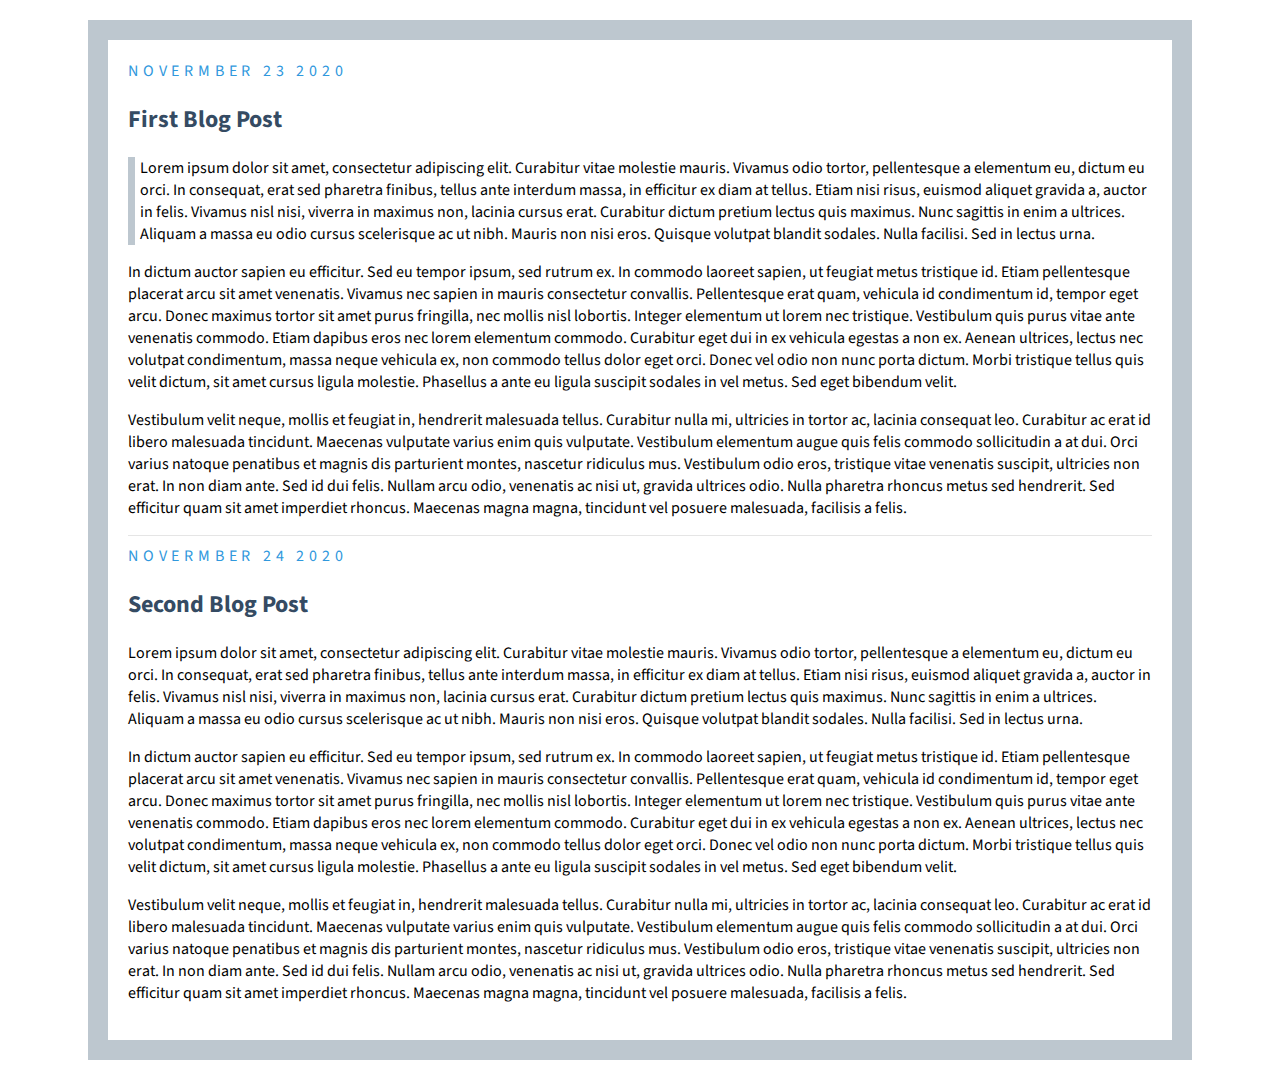
<file: blog.html>
<!DOCTYPE html>
<html lang="en">

<head>
    <meta charset="UTF-8">
    <meta name="viewport" content="width=device-width, initial-scale=1.0">
    <title>Blog</title>
    <link rel="preconnect" href="https://fonts.gstatic.com">
    <link href="https://fonts.googleapis.com/css2?family=Source+Sans+Pro&display=swap" rel="stylesheet">
    <link rel="stylesheet" type="text/css" href="blog.css">
</head>

<body>
    <div class="date">Novermber 23 2020 </div>
    <div>
        <h2>First Blog Post</h2>
        <p class="first">Lorem ipsum dolor sit amet, consectetur adipiscing elit. Curabitur vitae molestie mauris.
            Vivamus odio
            tortor, pellentesque a elementum eu, dictum eu orci. In consequat, erat sed pharetra finibus, tellus ante
            interdum massa, in efficitur ex diam at tellus. Etiam nisi risus, euismod aliquet gravida a, auctor in
            felis. Vivamus nisl nisi, viverra in maximus non, lacinia cursus erat. Curabitur dictum pretium lectus quis
            maximus. Nunc sagittis in enim a ultrices. Aliquam a massa eu odio cursus scelerisque ac ut nibh. Mauris non
            nisi eros. Quisque volutpat blandit sodales. Nulla facilisi. Sed in lectus urna.</p>
        <p>In dictum auctor sapien eu efficitur. Sed eu tempor ipsum, sed rutrum ex. In commodo laoreet sapien, ut
            feugiat metus tristique id. Etiam pellentesque placerat arcu sit amet venenatis. Vivamus nec sapien in
            mauris consectetur convallis. Pellentesque erat quam, vehicula id condimentum id, tempor eget arcu. Donec
            maximus tortor sit amet purus fringilla, nec mollis nisl lobortis. Integer elementum ut lorem nec tristique.
            Vestibulum quis purus vitae ante venenatis commodo. Etiam dapibus eros nec lorem elementum commodo.
            Curabitur eget dui in ex vehicula egestas a non ex. Aenean ultrices, lectus nec volutpat condimentum, massa
            neque vehicula ex, non commodo tellus dolor eget orci. Donec vel odio non nunc porta dictum. Morbi tristique
            tellus quis velit dictum, sit amet cursus ligula molestie. Phasellus a ante eu ligula suscipit sodales in
            vel metus. Sed eget bibendum velit.</p>
        <p>Vestibulum velit neque, mollis et feugiat in, hendrerit malesuada tellus. Curabitur nulla mi, ultricies in
            tortor ac, lacinia consequat leo. Curabitur ac erat id libero malesuada tincidunt. Maecenas vulputate varius
            enim quis vulputate. Vestibulum elementum augue quis felis commodo sollicitudin a at dui. Orci varius
            natoque penatibus et magnis dis parturient montes, nascetur ridiculus mus. Vestibulum odio eros, tristique
            vitae venenatis suscipit, ultricies non erat. In non diam ante. Sed id dui felis. Nullam arcu odio,
            venenatis ac nisi ut, gravida ultrices odio. Nulla pharetra rhoncus metus sed hendrerit. Sed efficitur quam
            sit amet imperdiet rhoncus. Maecenas magna magna, tincidunt vel posuere malesuada, facilisis a felis.</p>
    </div>
    <hr>

    <div class="date">Novermber 24 2020 </div>
    <div>
        <h2>Second Blog Post</h2>
        <p>Lorem ipsum dolor sit amet, consectetur adipiscing elit. Curabitur vitae molestie mauris. Vivamus odio
            tortor, pellentesque a elementum eu, dictum eu orci. In consequat, erat sed pharetra finibus, tellus
            ante interdum massa, in efficitur ex diam at tellus. Etiam nisi risus, euismod aliquet gravida a, auctor
            in felis. Vivamus nisl nisi, viverra in maximus non, lacinia cursus erat. Curabitur dictum pretium
            lectus quis maximus. Nunc sagittis in enim a ultrices. Aliquam a massa eu odio cursus scelerisque ac ut
            nibh. Mauris non nisi eros. Quisque volutpat blandit sodales. Nulla facilisi. Sed in lectus urna.</p>
        <p>In dictum auctor sapien eu efficitur. Sed eu tempor ipsum, sed rutrum ex. In commodo laoreet sapien, ut
            feugiat metus tristique id. Etiam pellentesque placerat arcu sit amet venenatis. Vivamus nec sapien in
            mauris consectetur convallis. Pellentesque erat quam, vehicula id condimentum id, tempor eget arcu.
            Donec maximus tortor sit amet purus fringilla, nec mollis nisl lobortis. Integer elementum ut lorem nec
            tristique. Vestibulum quis purus vitae ante venenatis commodo. Etiam dapibus eros nec lorem elementum
            commodo. Curabitur eget dui in ex vehicula egestas a non ex. Aenean ultrices, lectus nec volutpat
            condimentum, massa neque vehicula ex, non commodo tellus dolor eget orci. Donec vel odio non nunc porta
            dictum. Morbi tristique tellus quis velit dictum, sit amet cursus ligula molestie. Phasellus a ante eu
            ligula suscipit sodales in vel metus. Sed eget bibendum velit.</p>
        <p>Vestibulum velit neque, mollis et feugiat in, hendrerit malesuada tellus. Curabitur nulla mi, ultricies
            in tortor ac, lacinia consequat leo. Curabitur ac erat id libero malesuada tincidunt. Maecenas vulputate
            varius enim quis vulputate. Vestibulum elementum augue quis felis commodo sollicitudin a at dui. Orci
            varius natoque penatibus et magnis dis parturient montes, nascetur ridiculus mus. Vestibulum odio eros,
            tristique vitae venenatis suscipit, ultricies non erat. In non diam ante. Sed id dui felis. Nullam arcu
            odio, venenatis ac nisi ut, gravida ultrices odio. Nulla pharetra rhoncus metus sed hendrerit. Sed
            efficitur quam sit amet imperdiet rhoncus. Maecenas magna magna, tincidunt vel posuere malesuada,
            facilisis a felis.</p>
    </div>
</body>

</html>
</file>
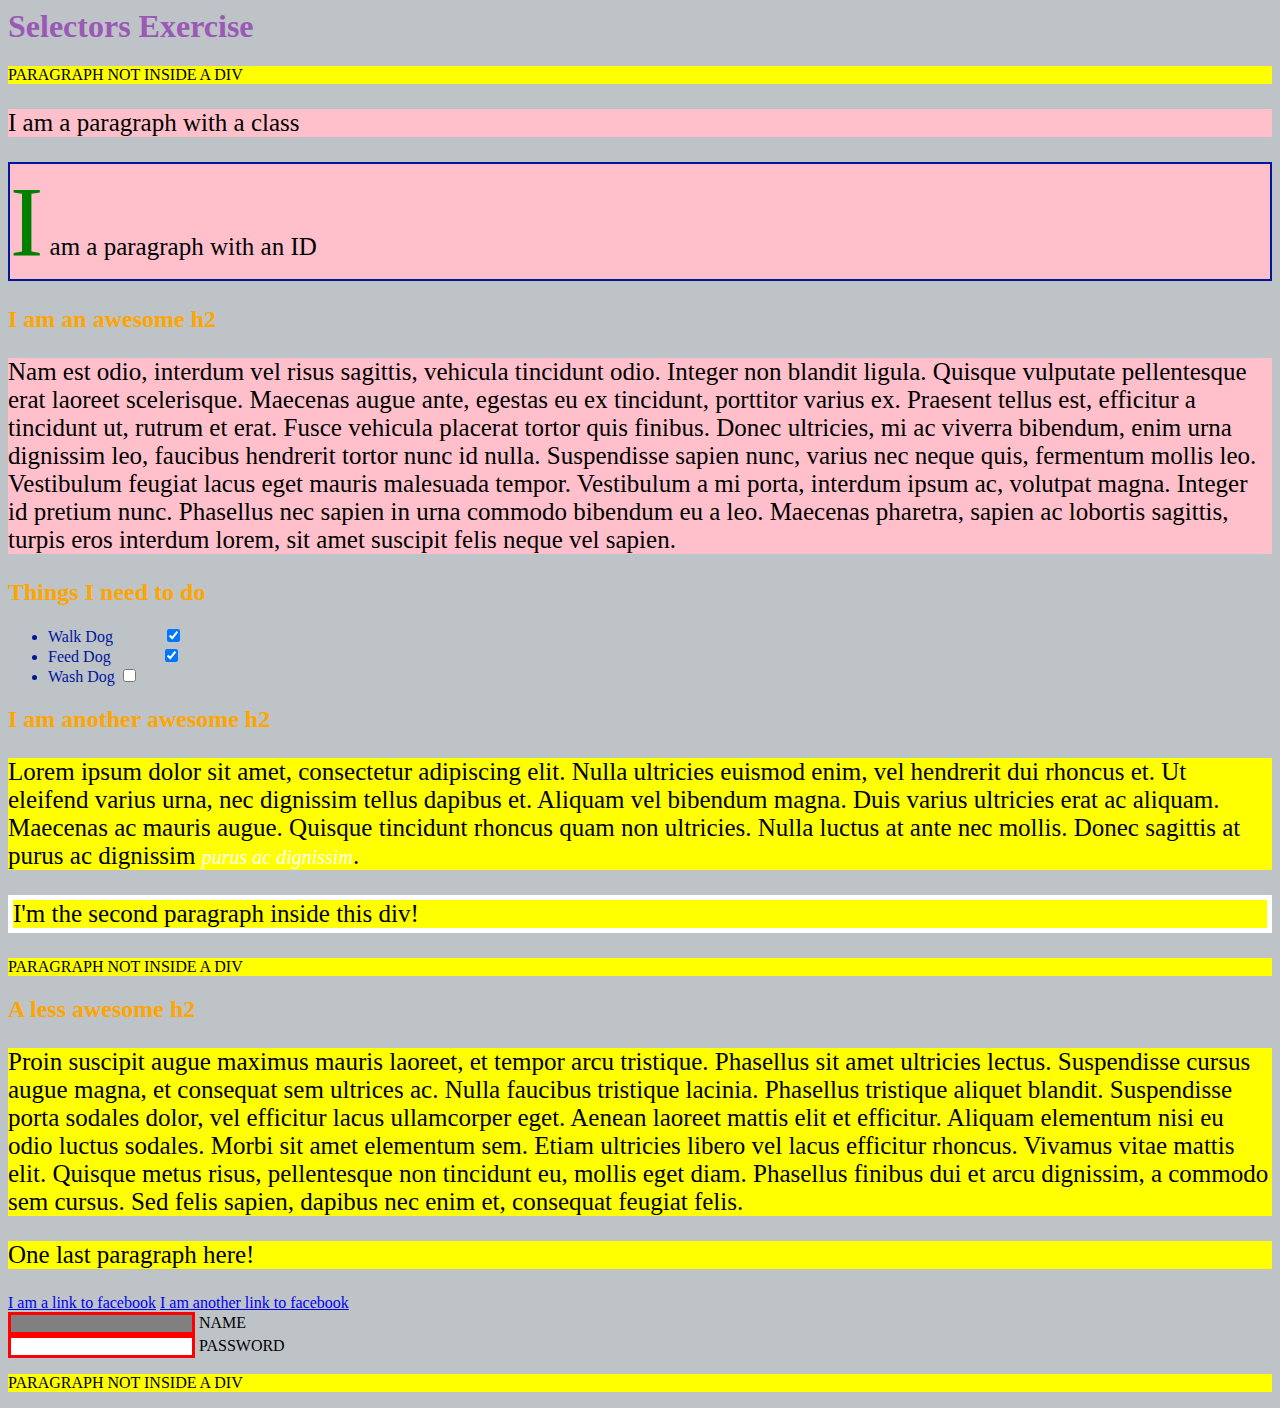
<file: cssexercise.html>
<html>

<head>
    <meta charset="UTF-8">
    <title>Selectors Exercise</title>
    <link rel="stylesheet" type="text/css" href="selectors.css">
</head>

<body>
    <h1>Selectors Exercise</h1>

    <p>PARAGRAPH NOT INSIDE A DIV</p>

    <div>
        <p class="hello">I am a paragraph with a class</p>
        <p id="special">I am a paragraph with an ID</p>

        <h2>I am an awesome h2</h2>


        <p>Nam est odio, interdum vel risus sagittis, vehicula tincidunt odio. Integer non blandit ligula. Quisque
            vulputate pellentesque erat laoreet scelerisque. Maecenas augue ante, egestas eu ex tincidunt, porttitor
            varius ex. Praesent tellus est, efficitur a tincidunt ut, rutrum et erat. Fusce vehicula placerat tortor
            quis finibus. Donec ultricies, mi ac viverra bibendum, enim urna dignissim leo, faucibus hendrerit tortor
            nunc id nulla. Suspendisse sapien nunc, varius nec neque quis, fermentum mollis leo. Vestibulum feugiat
            lacus eget mauris malesuada tempor. Vestibulum a mi porta, interdum ipsum ac, volutpat magna. Integer id
            pretium nunc. Phasellus nec sapien in urna commodo bibendum eu a leo. Maecenas pharetra, sapien ac lobortis
            sagittis, turpis eros interdum lorem, sit amet suscipit felis neque vel sapien.</p>

    </div>

    <div>
        <h2>Things I need to do</h2>

        <ul>
            <li>Walk Dog <input type="checkbox" checked> </li>
            <li>Feed Dog <input type="checkbox" checked> </li>
            <li>Wash Dog <input type="checkbox"></li>
        </ul>
    </div>

    <div>
        <h2>I am another awesome h2</h2>

        <p>Lorem ipsum dolor sit amet, consectetur adipiscing elit. Nulla ultricies euismod enim, vel hendrerit dui
            rhoncus et. Ut eleifend varius urna, nec dignissim tellus dapibus et. Aliquam vel bibendum magna. Duis
            varius ultricies erat ac aliquam. Maecenas ac mauris augue. Quisque tincidunt rhoncus quam non ultricies.
            Nulla luctus at ante nec mollis. Donec sagittis at purus ac dignissim <em>purus ac dignissim</em>.</p>

        <p>I'm the second paragraph inside this div!</p>
    </div>

    <p>PARAGRAPH NOT INSIDE A DIV</p>


    <div>
        <h2>A less awesome h2</h2>

        <p>Proin suscipit augue maximus mauris laoreet, et tempor arcu tristique. Phasellus sit amet ultricies lectus.
            Suspendisse cursus augue magna, et consequat sem ultrices ac. Nulla faucibus tristique lacinia. Phasellus
            tristique aliquet blandit. Suspendisse porta sodales dolor, vel efficitur lacus ullamcorper eget. Aenean
            laoreet mattis elit et efficitur. Aliquam elementum nisi eu odio luctus sodales. Morbi sit amet elementum
            sem. Etiam ultricies libero vel lacus efficitur rhoncus. Vivamus vitae mattis elit. Quisque metus risus,
            pellentesque non tincidunt eu, mollis eget diam. Phasellus finibus dui et arcu dignissim, a commodo sem
            cursus. Sed felis sapien, dapibus nec enim et, consequat feugiat felis.</p>

        <p>One last paragraph here!</p>

        <a href="http://www.facebook.com">I am a link to facebook</a>
        <a href="http://www.facebook.com">I am another link to facebook</a>
        <br>

        <input type="text" name="name" /><label> Name</label><br />
        <input type="password" name="password" /><label> Password</label><br />

    </div>

    <p>PARAGRAPH NOT INSIDE A DIV</p>

</body>

</html>
</file>
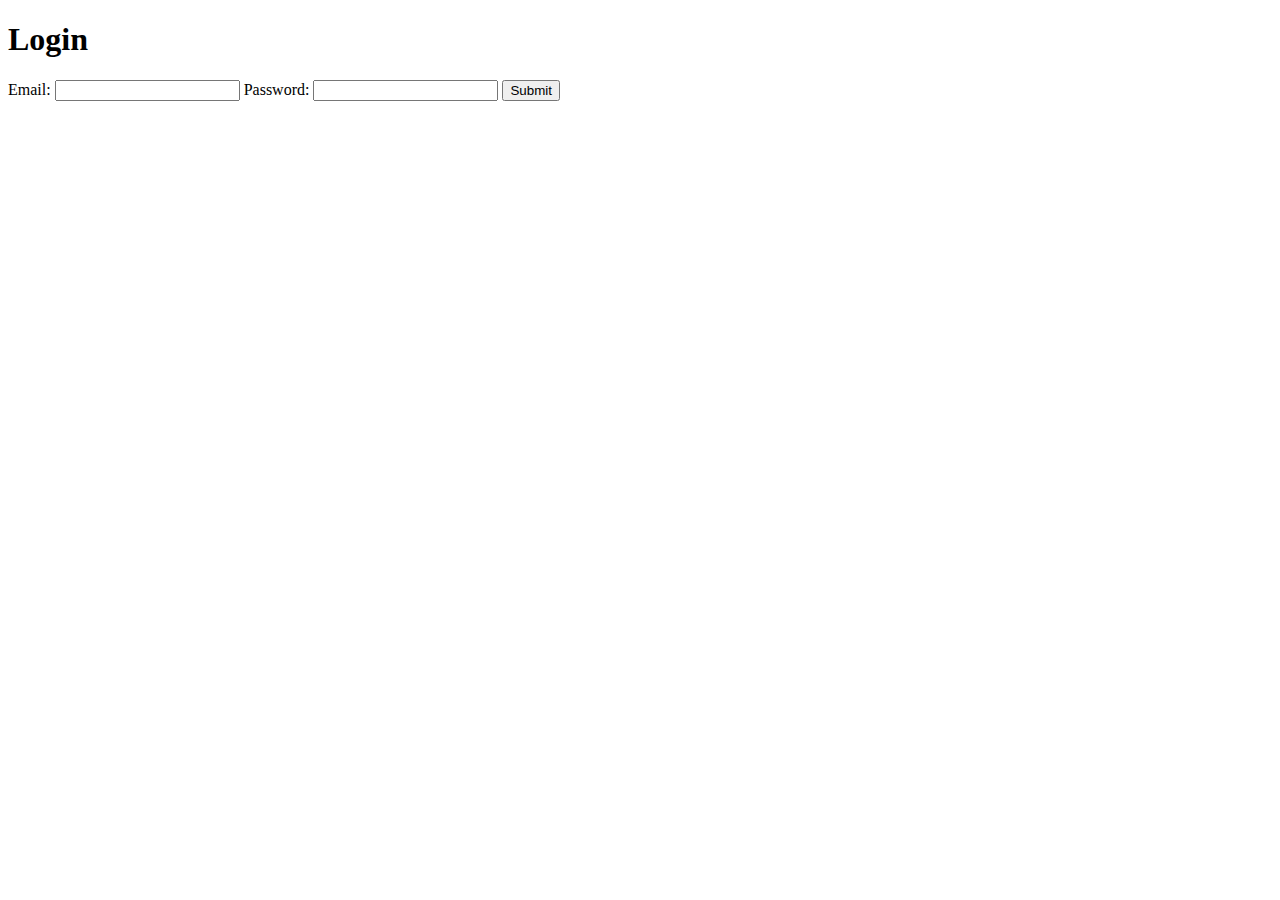
<file: loginform.html>
<!DOCTYPE html>
<html lang="en">

<head>
    <meta charset="UTF-8">
    <meta name="viewport" content="width=device-width, initial-scale=1.0">
    <title>Document</title>
</head>

<body>
    <h1> Login </h1>

    <form action="https://www.google.com/" method="get">
        <label for="email">Email:</label>
        <input id="email" name="email" type="email" required>
        <label for="password">Password:</label>
        <input id="password" name="password" type="password" minlength="6" required>
        <input type="submit">
    </form>
</body>

</html>
</file>
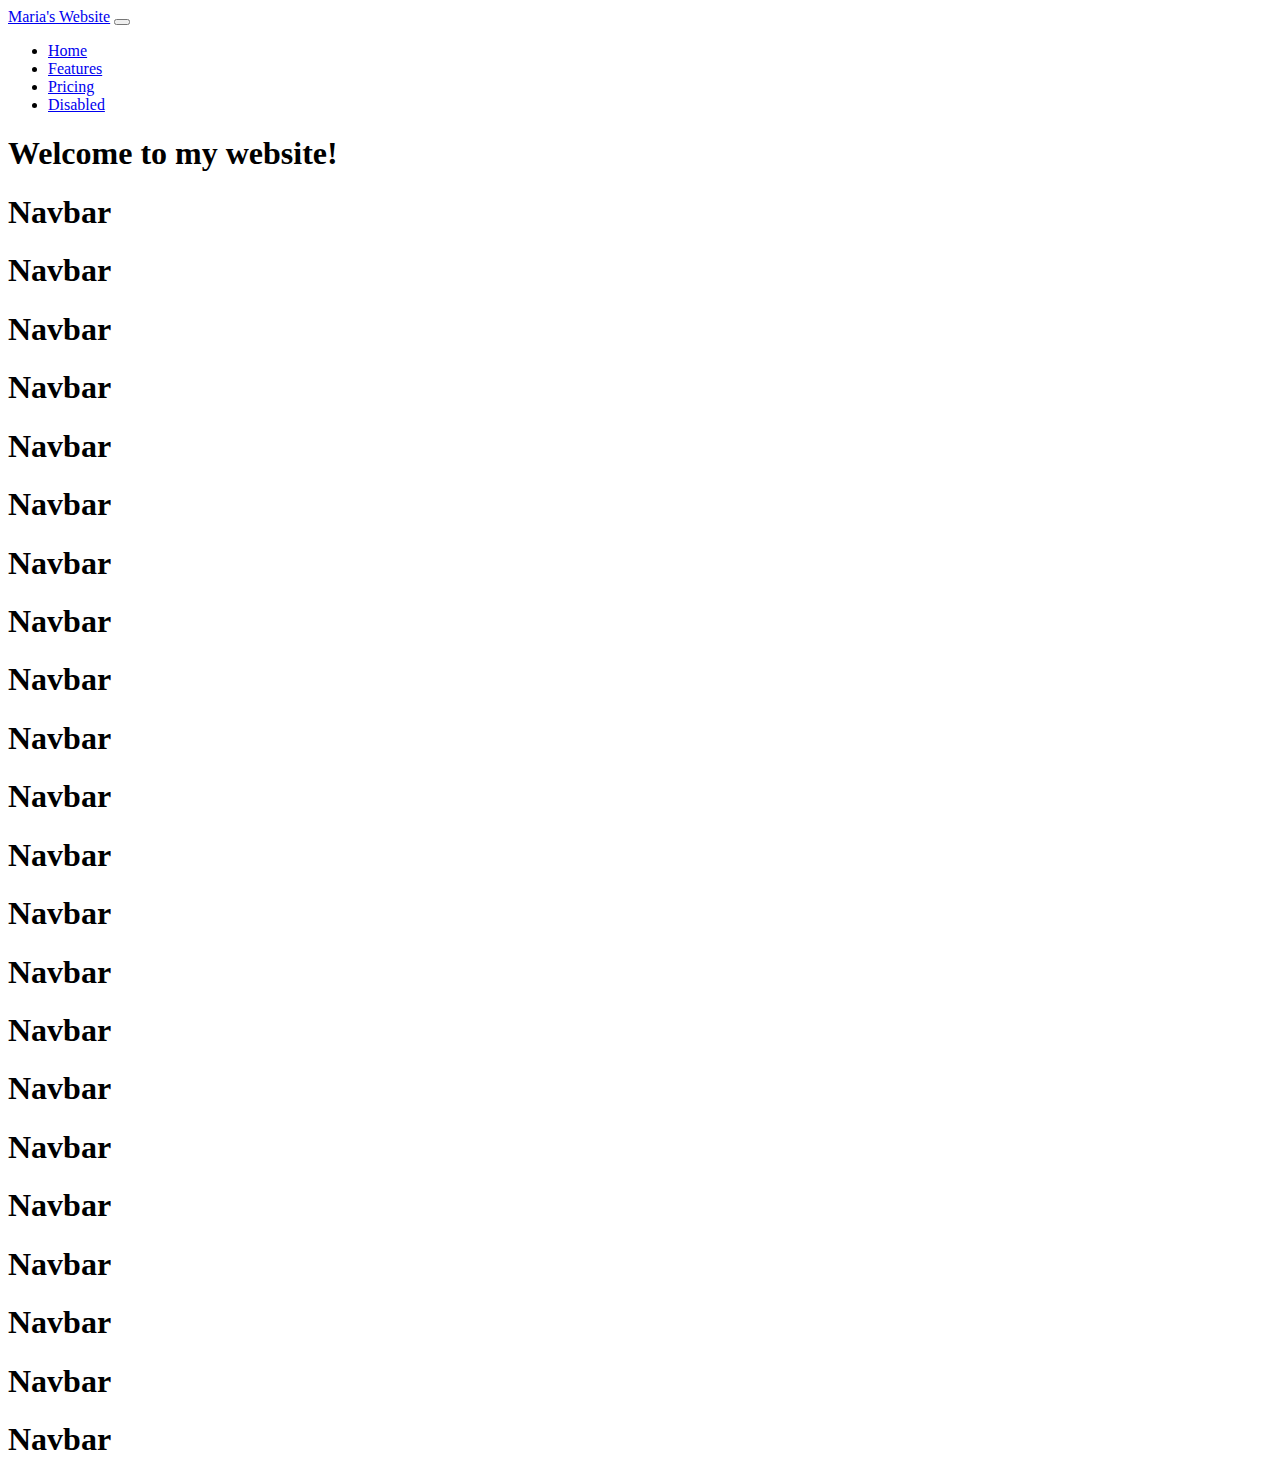
<file: navbar.html>
<!doctype html>
<html lang="en">

<head>
    <!-- Required meta tags -->
    <meta charset="utf-8">
    <meta name="viewport" content="width=device-width, initial-scale=1">

    <!-- Bootstrap CSS -->
    <link href="https://cdn.jsdelivr.net/npm/bootstrap@5.0.0-alpha3/dist/css/bootstrap.min.css" rel="stylesheet"
        integrity="sha384-CuOF+2SnTUfTwSZjCXf01h7uYhfOBuxIhGKPbfEJ3+FqH/s6cIFN9bGr1HmAg4fQ" crossorigin="anonymous">

    <title>Maria's Website</title>
</head>

<body>
    <nav class="navbar navbar-expand-md navbar-dark bg-dark sticky-top">
        <div class="container-fluid">
            <a class="navbar-brand" href="#">Maria's Website</a>
            <button class="navbar-toggler" type="button" data-toggle="collapse" data-target="#navbarNav"
                aria-controls="navbarNav" aria-expanded="false" aria-label="Toggle navigation">
                <span class="navbar-toggler-icon"></span>
            </button>
            <div class="collapse navbar-collapse justify-content-end" id="navbarNav">
                <ul class="navbar-nav ml-auto">
                    <li class="nav-item">
                        <a class="nav-link active" aria-current="page" href="#">Home</a>
                    </li>
                    <li class="nav-item">
                        <a class="nav-link" href="#">Features</a>
                    </li>
                    <li class="nav-item">
                        <a class="nav-link" href="#">Pricing</a>
                    </li>
                    <li class="nav-item">
                        <a class="nav-link disabled" href="#" tabindex="-1" aria-disabled="true">Disabled</a>
                    </li>
                </ul>
            </div>
        </div>
    </nav>

    <h1>Welcome to my website!</h1>
    <h1>Navbar</h1>
    <h1>Navbar</h1>
    <h1>Navbar</h1>
    <h1>Navbar</h1>
    <h1>Navbar</h1>
    <h1>Navbar</h1>
    <h1>Navbar</h1>
    <h1>Navbar</h1>
    <h1>Navbar</h1>
    <h1>Navbar</h1>
    <h1>Navbar</h1>
    <h1>Navbar</h1>
    <h1>Navbar</h1>
    <h1>Navbar</h1>
    <h1>Navbar</h1>
    <h1>Navbar</h1>
    <h1>Navbar</h1>
    <h1>Navbar</h1>
    <h1>Navbar</h1>
    <h1>Navbar</h1>
    <h1>Navbar</h1>
    <h1>Navbar</h1>


    <script src="https://cdn.jsdelivr.net/npm/bootstrap@5.0.0-alpha3/dist/js/bootstrap.bundle.min.js"
        integrity="sha384-popRpmFF9JQgExhfw5tZT4I9/CI5e2QcuUZPOVXb1m7qUmeR2b50u+YFEYe1wgzy"
        crossorigin="anonymous"></script>


</body>

</html>
</file>
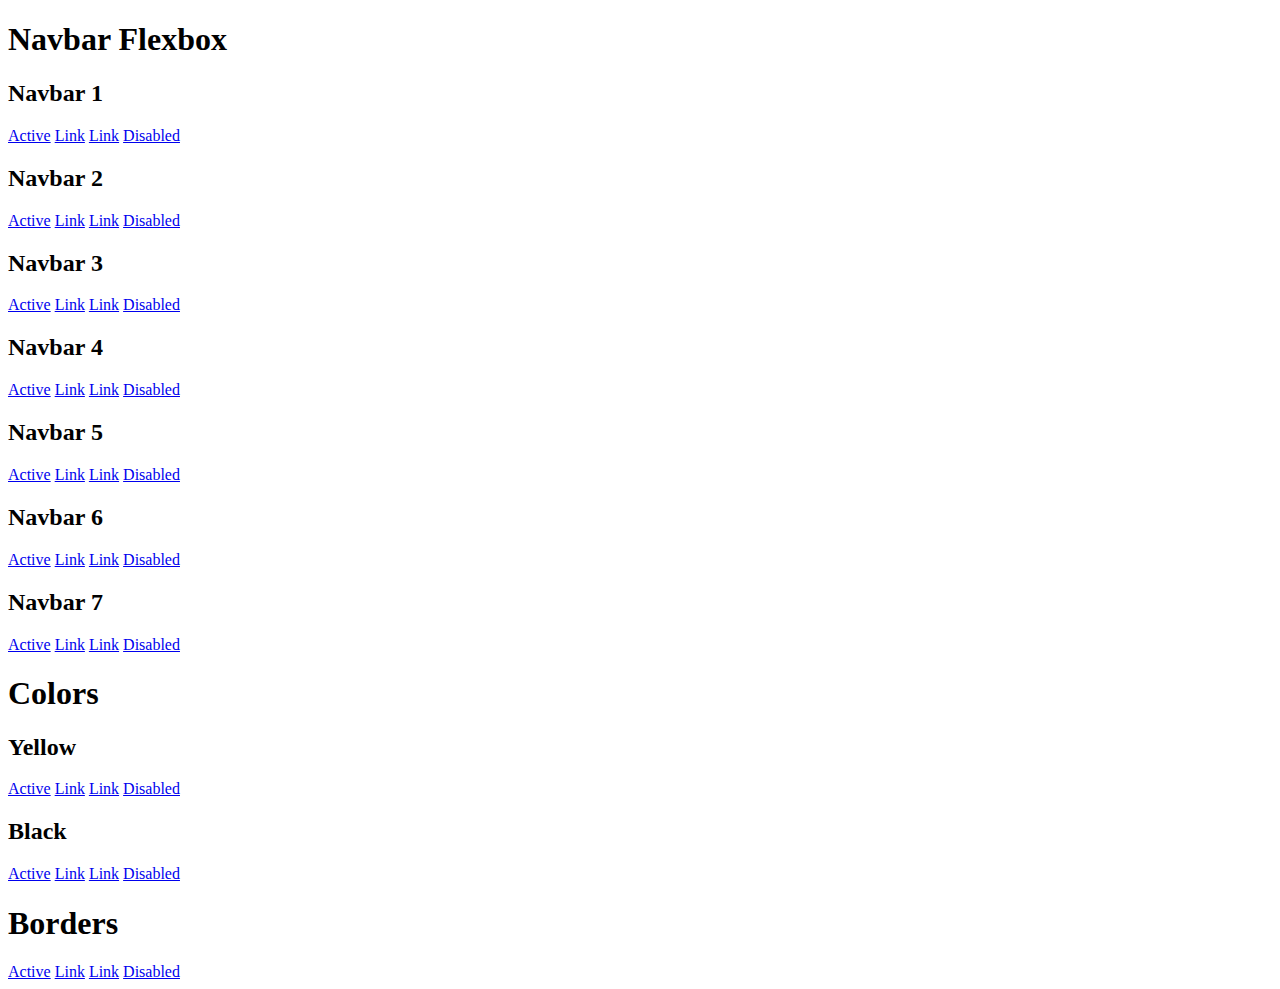
<file: navflexbox.html>
<!doctype html>
<html lang="en">

<head>
    <!-- Required meta tags -->
    <meta charset="utf-8">
    <meta name="viewport" content="width=device-width, initial-scale=1">

    <!-- Bootstrap CSS -->
    <link href="https://cdn.jsdelivr.net/npm/bootstrap@5.0.0-beta1/dist/css/bootstrap.min.css" rel="stylesheet"
        integrity="sha384-giJF6kkoqNQ00vy+HMDP7azOuL0xtbfIcaT9wjKHr8RbDVddVHyTfAAsrekwKmP1" crossorigin="anonymous">

    <title>Navbar Flexbox Exercises</title>
</head>

<body>
    <h1>Navbar Flexbox</h1>

    <h2>Navbar 1</h2>
    <nav class="nav">
        <a class="nav-link active" href="#">Active</a>
        <a class="nav-link" href="#">Link</a>
        <a class="nav-link" href="#">Link</a>
        <a class="nav-link disabled" href="#">Disabled</a>
    </nav>

    <h2>Navbar 2</h2>
    <nav class="nav border flex-row">
        <a class="nav-link active" href="#">Active</a>
        <a class="nav-link" href="#">Link</a>
        <a class="nav-link" href="#">Link</a>
        <a class="nav-link disabled" href="#">Disabled</a>
    </nav>

    <h2>Navbar 3</h2>
    <nav class="nav flex-column">
        <a class="nav-link active" href="#">Active</a>
        <a class="nav-link" href="#">Link</a>
        <a class="nav-link" href="#">Link</a>
        <a class="nav-link disabled" href="#">Disabled</a>
    </nav>

    <h2>Navbar 4</h2>
    <nav class="nav flex-column-reverse">
        <a class="nav-link active" href="#">Active</a>
        <a class="nav-link" href="#">Link</a>
        <a class="nav-link" href="#">Link</a>
        <a class="nav-link disabled" href="#">Disabled</a>
    </nav>

    <h2>Navbar 5</h2>
    <nav class="nav flex-column flex-sm-row justify-content-center align-items-center">
        <a class="nav-link active" href="#">Active</a>
        <a class="nav-link" href="#">Link</a>
        <a class="nav-link" href="#">Link</a>
        <a class="nav-link disabled" href="#">Disabled</a>
    </nav>

    <h2>Navbar 6</h2>
    <nav class="nav nav-tabs">
        <a class="nav-link active" href="#">Active</a>
        <a class="nav-link" href="#">Link</a>
        <a class="nav-link" href="#">Link</a>
        <a class="nav-link disabled" href="#">Disabled</a>
    </nav>

    <h2>Navbar 7</h2>
    <nav class="nav d-flex justify-content-end">
        <a class="nav-link active" href="#">Active</a>
        <a class="nav-link" href="#">Link</a>
        <a class="nav-link" href="#">Link</a>
        <a class="nav-link disabled" href="#">Disabled</a>
    </nav>


    <h1>Colors</h1>

    <h2>Yellow</h2>
    <div class="p-3 mb-2 bg-warning text-dark">
        <nav class="nav">
            <a class="nav-link active" href="#">Active</a>
            <a class="nav-link" href="#">Link</a>
            <a class="nav-link" href="#">Link</a>
            <a class="nav-link disabled" href="#">Disabled</a>
        </nav>
    </div>
    <h2>Black</h2>
    <div class="p-3 mb-2 bg-dark text-white">
        <nav class="nav">
            <a class="nav-link active" href="#">Active</a>
            <a class="nav-link" href="#">Link</a>
            <a class="nav-link" href="#">Link</a>
            <a class="nav-link disabled" href="#">Disabled</a>
        </nav>
    </div>

    <h1>Borders</h1>
    <div class="p-3 mb-2 bg-warning text-dark border border-primary">
        <nav class="nav">
            <a class="nav-link active" href="#">Active</a>
            <a class="nav-link" href="#">Link</a>
            <a class="nav-link" href="#">Link</a>
            <a class="nav-link disabled" href="#">Disabled</a>
        </nav>
    </div>

    <!-- Optional JavaScript; choose one of the two! -->

    <!-- Option 1: Bootstrap Bundle with Popper -->
    <script src="https://cdn.jsdelivr.net/npm/bootstrap@5.0.0-beta1/dist/js/bootstrap.bundle.min.js"
        integrity="sha384-ygbV9kiqUc6oa4msXn9868pTtWMgiQaeYH7/t7LECLbyPA2x65Kgf80OJFdroafW"
        crossorigin="anonymous"></script>

    <!-- Option 2: Separate Popper and Bootstrap JS -->
    <!--
    <script src="https://cdn.jsdelivr.net/npm/@popperjs/core@2.5.4/dist/umd/popper.min.js" integrity="sha384-q2kxQ16AaE6UbzuKqyBE9/u/KzioAlnx2maXQHiDX9d4/zp8Ok3f+M7DPm+Ib6IU" crossorigin="anonymous"></script>
    <script src="https://cdn.jsdelivr.net/npm/bootstrap@5.0.0-beta1/dist/js/bootstrap.min.js" integrity="sha384-pQQkAEnwaBkjpqZ8RU1fF1AKtTcHJwFl3pblpTlHXybJjHpMYo79HY3hIi4NKxyj" crossorigin="anonymous"></script>
    -->
</body>

</html>
</file>
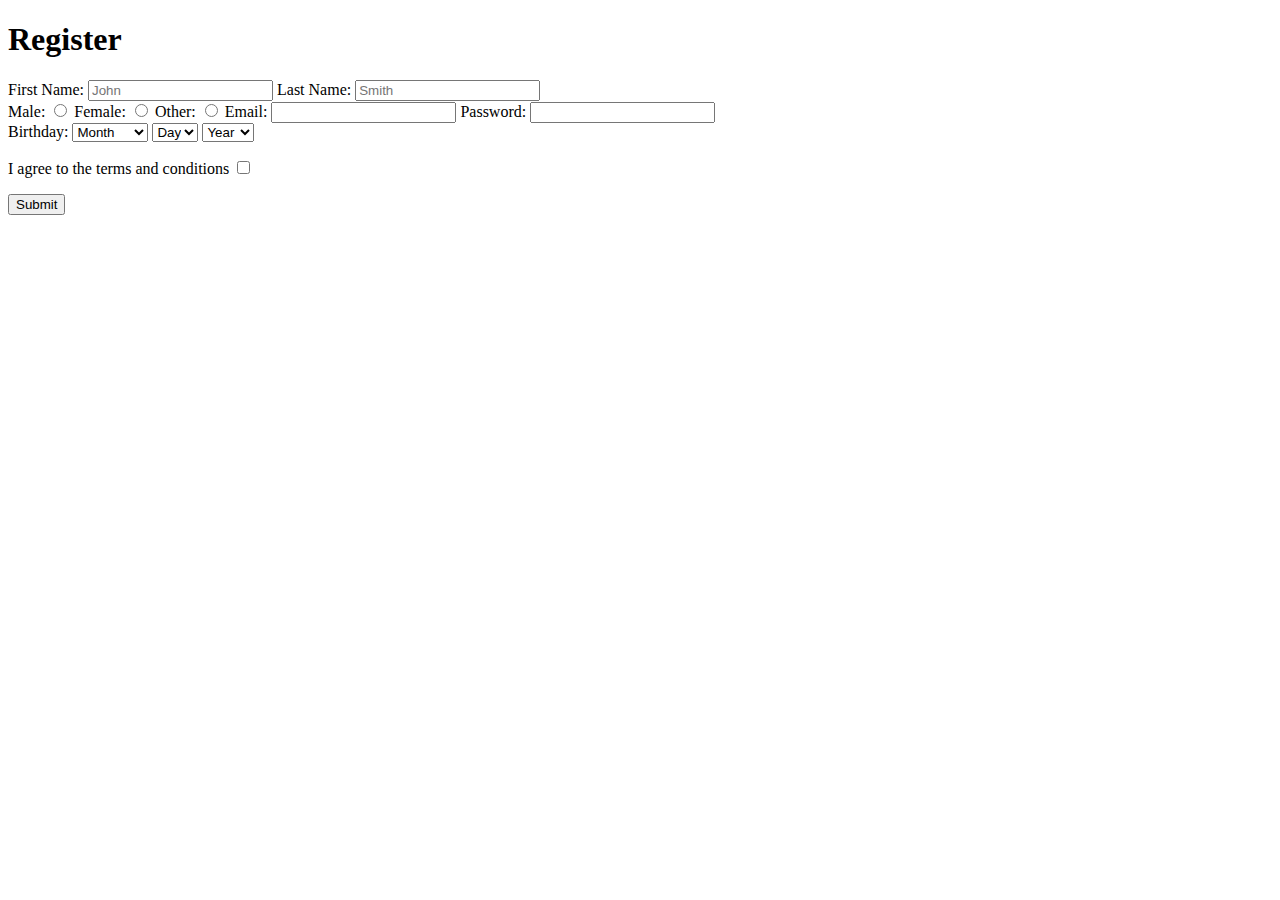
<file: registerform.html>
<!DOCTYPE html>
<html lang="en">

<head>
  <meta charset="UTF-8">
  <meta name="viewport" content="width=device-width, initial-scale=1.0">
  <title>Document</title>
</head>

<body>
  <h1> Register </h1>

  <form action="https://www.google.com/" method="get">
    <label for="first-name">First Name:</label>
    <input id="first-name" name="first-name" type="text" placeholder="John" required />
    <label for="last-name">Last Name:</label>
    <input id="last-name" name="last-name" type="text" placeholder="Smith" required />
    <br>
    <label for="male">Male:</label>
    <input id="male" type="radio" name="gender">
    <label for="female">Female:</label>
    <input id="female" type="radio" name="gender">
    <label for="other">Other:</label>
    <input id="other" type="radio" name="gender">

    <label for="email">Email:</label>
    <input id="email" name="email" type="email" required>
    <label for="password">Password:</label>
    <input id="password" name="password" type="password" minlength="6" required>
    <br>
    <label for="select-choice">Birthday:</label>
    <select name="select-choice" id="select-choice">
      <option value="0" selected disabled>Month</option>
      <option value="January">January</option>
      <option value="February">February</option>
      <option value="March">March</option>
      <option value="April">April</option>
    </select>
    <select name="Day">
      <option value="0" selected disabled>Day</option>
      <option value="1">1</option>
      <option value="2">2</option>
      <option value="3">3</option>
      <option value="4">4</option>
    </select>
    <select name="Year">
      <option value="0" selected disabled>Year</option>
      <option value="2020">2000</option>
      <option value="2019">2001</option>
      <option value="2018">2002</option>
      <option value="2017">2003</option>
    </select>
    <p> I agree to the terms and conditions
      <input id="phone" type="checkbox" name="box">
    </p>
    <input type="submit">
  </form>
</body>

</html>
</file>
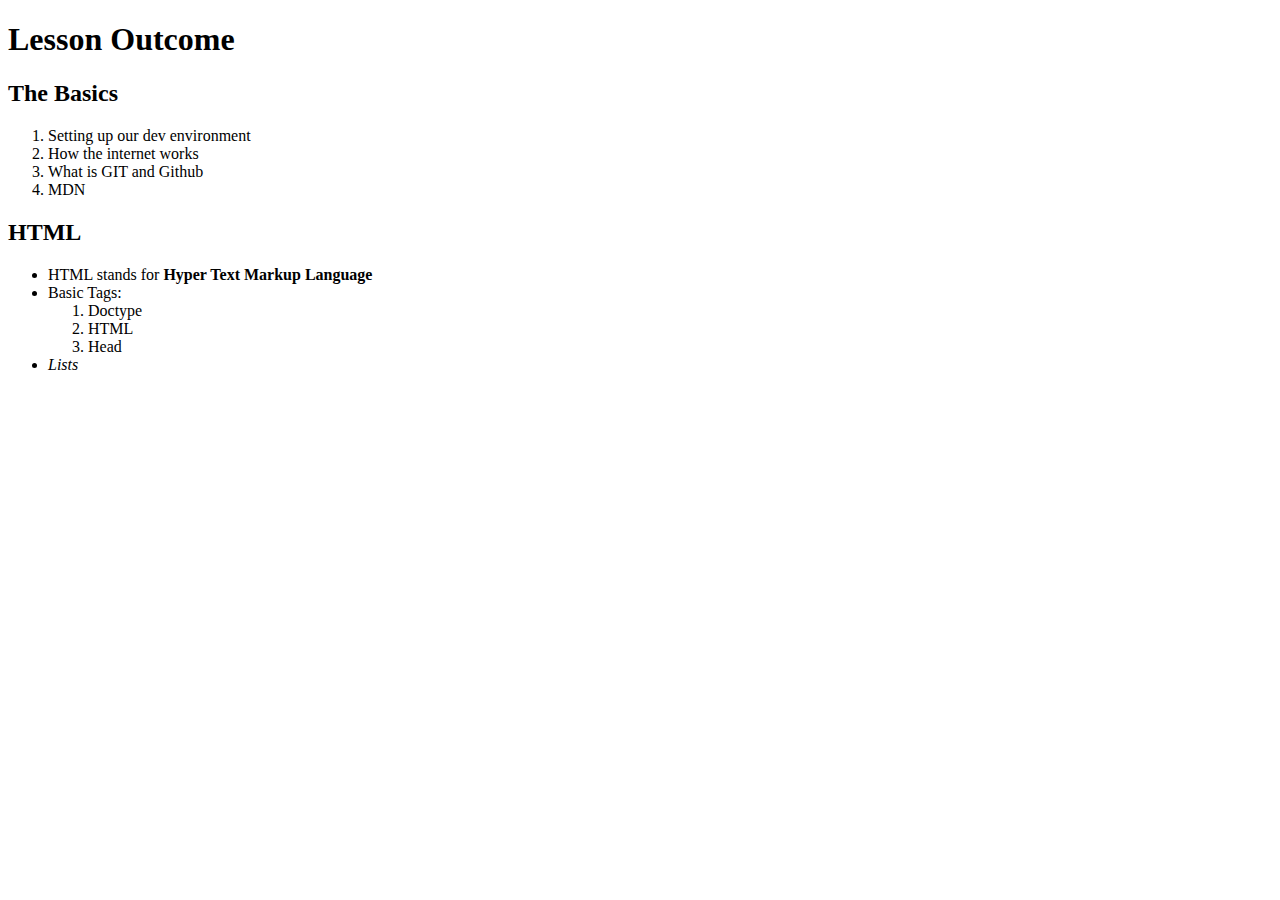
<file: task1.html>
<!DOCTYPE html>
<html lang="en">

<head>
  <meta charset="UTF-8">
  <meta name="viewport" content="width=device-width, initial-scale=1.0">
  <title>Document</title>
</head>

<body>
  <h1>Lesson Outcome</h1>
  <h2> The Basics </h2>

  <ol>
    <li> Setting up our dev environment </li>
    <li> How the internet works </Li>
    <li> What is GIT and Github </li>
    <li> MDN </li>
  </ol>
  <h2> HTML </h2>
  <ul>
    <li> HTML stands for <strong> Hyper Text Markup Language </strong> </li>
    <li> Basic Tags:
      <ol>
        <li> Doctype</li>
        <li> HTML </li>
        <li> Head </li>
      </ol>
    </li>
    <li><em> Lists </em></li>
  </ul>
</body>

</html>
</file>
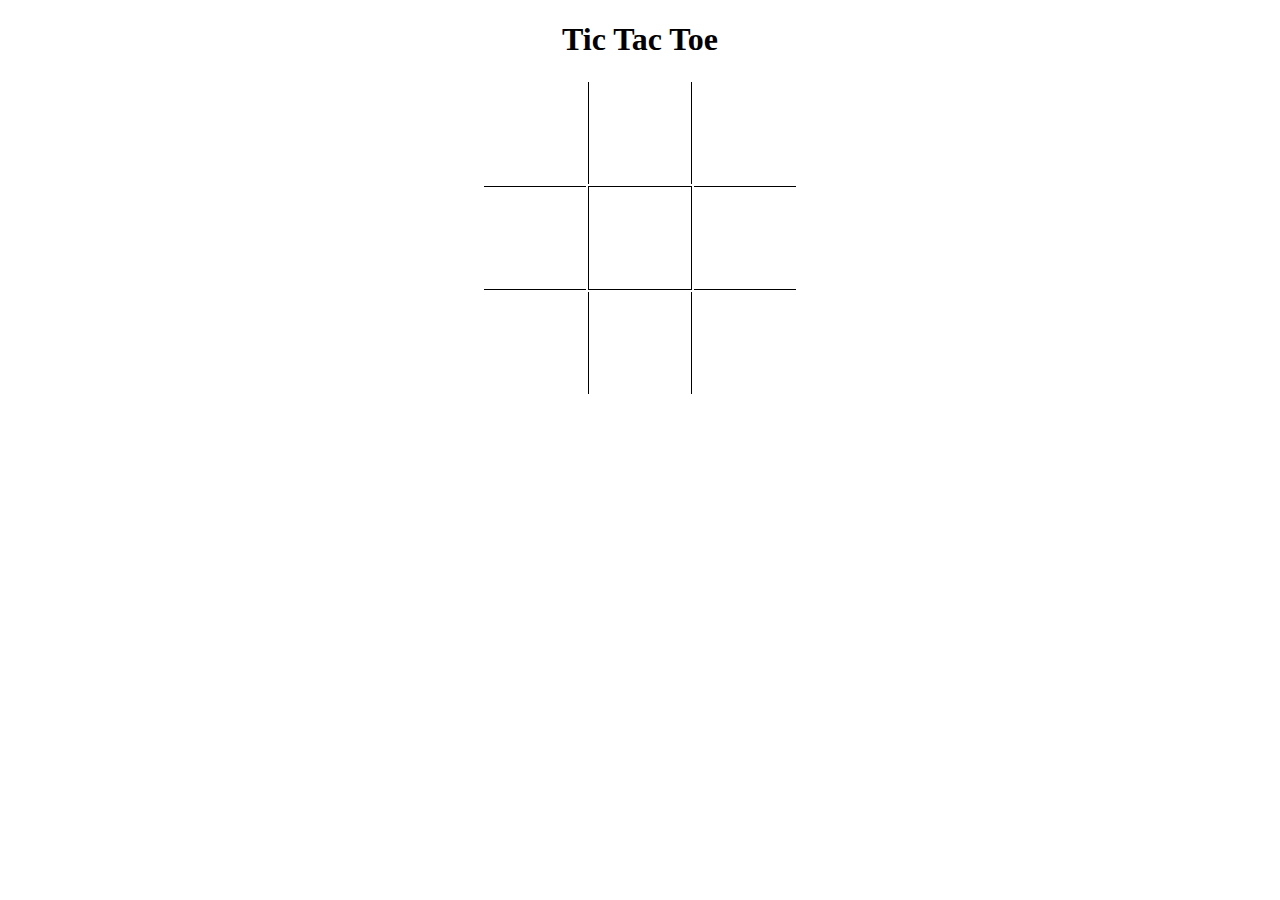
<file: tictactoe.html>
<!DOCTYPE html>
<html lang="en">

<head>
    <meta charset="UTF-8">
    <meta name="viewport" content="width=device-width, initial-scale=1.0">
    <title>Tictactoe</title>
    <link rel="stylesheet" type="text/css" href="tictactoe.css">
</head>

<body>

    <h1> Tic Tac Toe </h1>

    <table>
        <tr>
            <td></td>
            <td class="center"></td>
            <td></td>
        </tr>
        <tr>
            <td class="sides"></td>
            <td class="center sides"></td>
            <td class="sides"></td>
        </tr>
        <tr>
            <td></td>
            <td class="center"></td>
            <td></td>
        </tr>
    </table>
</body>

</html>
</file>
<file: blog.css>
body {
    border: 20px #bdc7cf solid;
    font-family: 'Source Sans Pro', sans-serif;
    padding: 20px;
    width: 80%;
    margin: 20px auto; }

    h2 {
        color: #354b63;

    }
    .date {
        color: #3098dd;
text-transform: uppercase;
letter-spacing: 0.3rem;
    }
    .first {
        border-left: #bdc7cf 7px solid;
        padding-left: 5px;
    }
    hr {
        border: 0;
        height: 0;
        border-top: 1px solid rgba(0, 0, 0, 0.1);
        border-bottom: 1px solid rgba(255, 255, 255, 0.3);
    }
    /* hr code sourced from https://css-tricks.com/examples/hrs/ style no.6 */
</file>
<file: selectors.css>
/* Style the HTML elements according to the following instructions. 
DO NOT ALTER THE EXISTING HTML TO DO THIS.  WRITE ONLY CSS! */

/* Give the <body> element a background of #bdc3c7*/
body{
    background-color: #bdc3c7;
}

/* Make the <h1> element #9b59b6*/
h1 {
    color: #9b59b6;
}

/* Make all <h2> elements orange */
h2 {
    color: orange;
}

/* Make all <li> elements blue(pick your own hexadecimal blue)*/ 
ul {
   color: #001797; 
}

/*Change the background on every paragraph to be yellow*/
p {
    background-color: yellow;
}

/*Make all inputs have a 3px red border*/
input {
    border: 3px red solid;
}

/* Give everything with the class 'hello' a white background*/
.hello {
background-color: white;
}

/* Give the element with id 'special' a 2px solid blue border(pick your own rgb blue)*/
#special {
    border: 2px #001797 solid;
}

/*Make all the <p>'s that are nested inside of divs 25px font(font-size: 25px)*/
div p {
    font-size: 25px;
}

/*Make only inputs with type 'text' have a gray background*/
input[type=text] {
    background-color: gray;
}

/* Give both <p>'s inside the 3rd <div> a pink background*/
div:nth-child(3) p {
    background: pink;
}
    

/* Give the 2nd <p> inside the 3rd <div> a 5px white border*/
div:nth-of-type(3) p:nth-of-type(2) {
    border: 5px white solid;
}

/* Make the <em> in the 3rd <div> element white and 20px font(font-size:20px)*/
div:nth-of-type(3) em {
color: white;
font-size: 20px;
}


/*BONUS CHALLENGES*/
/*You may need to research some other selectors and properties*/

/*Make all "checked" checkboxes have a left margin of 50px(margin-left: 50px)*/
input:checked {
    margin-left: 50px;
}

/* Make the <label> elements all UPPERCASE without changing the HTML(definitely look this one up*/
label {
    text-transform: uppercase;
}

/*Make the first letter of the element with id 'special' green and 100px font size(font-size: 100)*/
#special::first-letter {
    color: green;
    font-size: 100px;
}

/*Make the <h1> element's color change to blue when hovered over */
h1:hover {
    color: blue;
}

/*Make the <a> element's that have been visited gray */
a:visited {
    color: gray;
}
</file>
<file: tictactoe.css>
h1{
    text-align: center;
}
table {
    margin: 0 auto;
}
td {
width: 100px;
height: 100px;
}
.center{
    border-left: 1px solid black;
    border-right: 1px solid black;
}
.sides{
    border-top: 1px solid black;
    border-bottom: 1px solid black;
}
</file>
